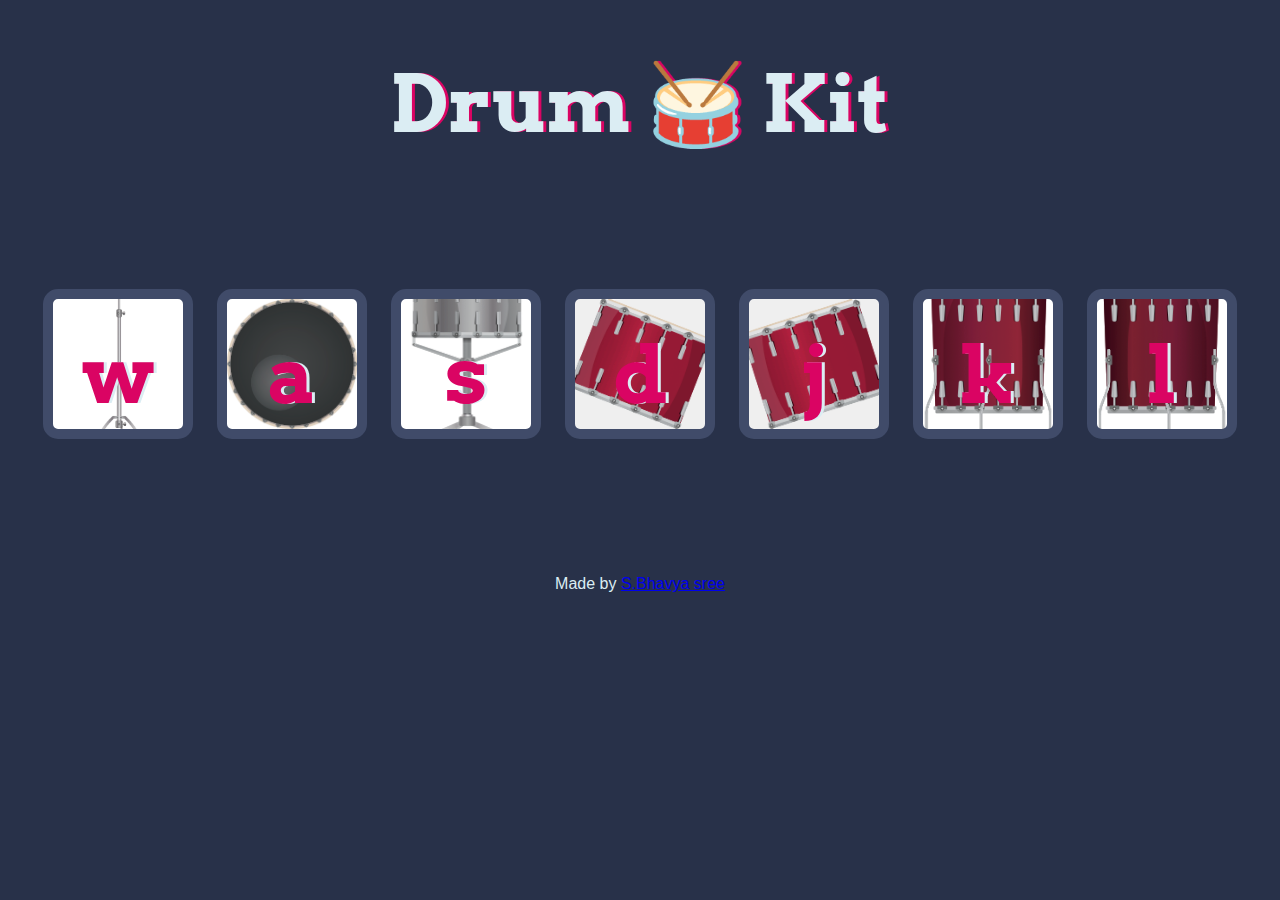
<file: DrumGame/index.html>
<!DOCTYPE html>
<html lang="en" dir="ltr">

<head>
  <meta charset="utf-8">
  <title>Drum Kit</title>
  <link rel="stylesheet" href="styles.css">
  <link href="https://fonts.googleapis.com/css?family=Arvo" rel="stylesheet">
</head>

<body>

  <h1 id="title">Drum 🥁 Kit</h1>
  <div class="set">
    <button class="w drum">w</button>
    <button class="a drum">a</button>
    <button class="s drum">s</button>
    <button class="d drum">d</button>
    <button class="j drum">j</button>
    <button class="k drum">k</button>
    <button class="l drum">l</button>
  </div>


  <footer>
    Made by <a href="https://github.com/Bhavyasree1711">S.Bhavya sree</a>
  </footer>
  <script src="index.js"></script>
</body>

</html>
</file>
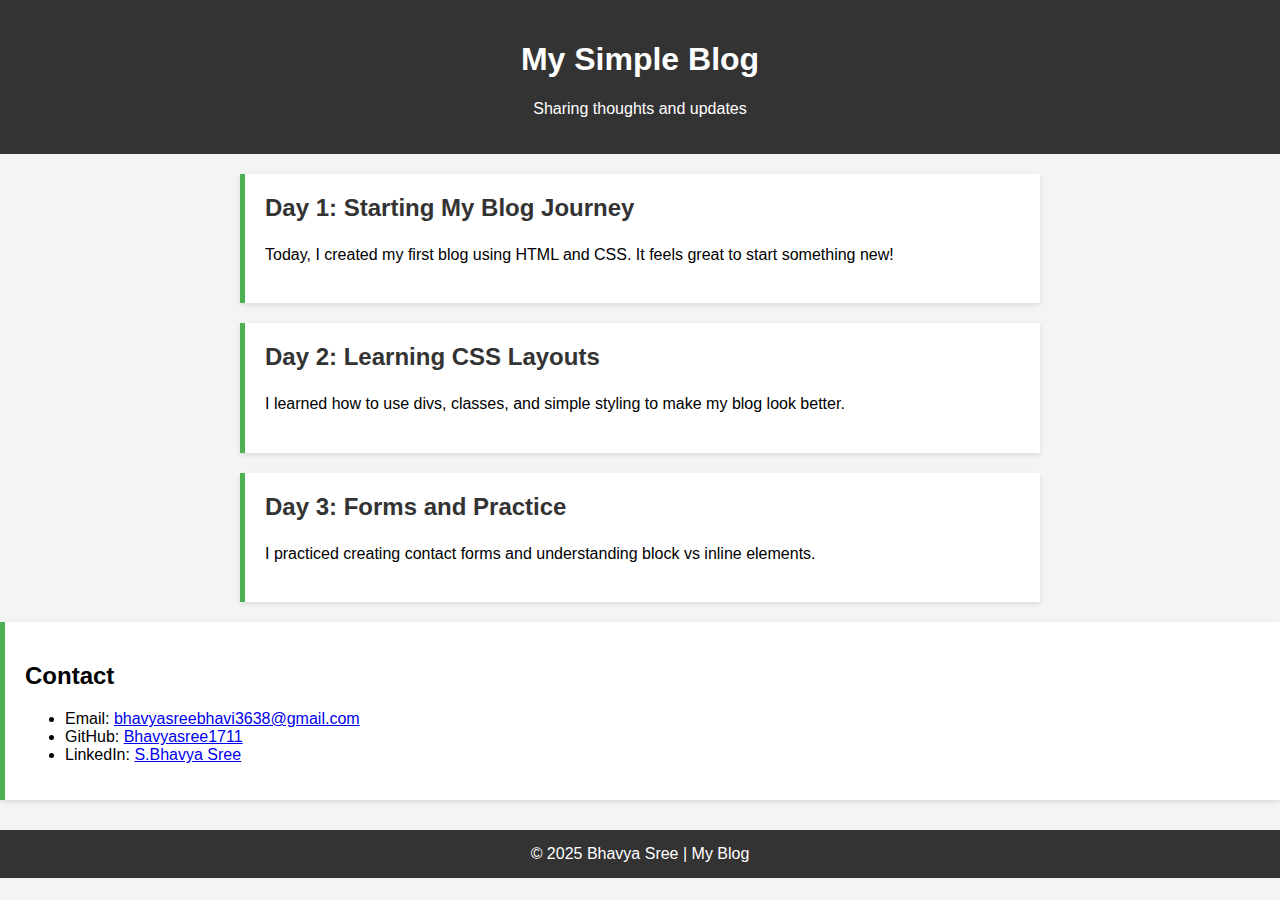
<file: day3.html>
<!DOCTYPE html>
<html lang="en">
<head>
  <meta charset="UTF-8">
  <meta name="viewport" content="width=device-width, initial-scale=1">
  <title>Simple Blog</title>
  <style>
    body {
      font-family: Arial, sans-serif;
      margin: 0;
      padding: 0;
      background: #f4f4f4;
    }

    header {
      background-color: #333;
      color: #fff;
      padding: 20px;
      text-align: center;
    }

    .blog-container {
      max-width: 800px;
      margin: 20px auto;
      padding: 0 15px;
    }

    .post {
      background: #fff;
      padding: 20px;
      margin-bottom: 20px;
      border-left: 5px solid #4CAF50;
      box-shadow: 0 2px 5px rgba(0,0,0,0.1);
    }

    .post h2 {
      margin-top: 0;
      color: #333;
    }

    .post p {
      line-height: 1.6;
    }
     #contact {
       background: #fff;
      padding: 20px;
      margin-bottom: 20px;
      border-left: 5px solid #4CAF50;
      box-shadow: 0 2px 5px rgba(0,0,0,0.1);
    }

    footer {
      background: #333;
      color: #fff;
      text-align: center;
      padding: 15px;
      margin-top: 30px;
    }
   
  </style>
</head>
<body>

  <header>
    <h1>My Simple Blog</h1>
    <p>Sharing thoughts and updates</p>
  </header>

  <div class="blog-container">
    <div class="post">
      <h2>Day 1: Starting My Blog Journey</h2>
      <p>Today, I created my first blog using HTML and CSS. It feels great to start something new!</p>
    </div>

    <div class="post">
      <h2>Day 2: Learning CSS Layouts</h2>
      <p>I learned how to use divs, classes, and simple styling to make my blog look better.</p>
    </div>

    <div class="post">
      <h2>Day 3: Forms and Practice</h2>
      <p>I practiced creating contact forms and understanding block vs inline elements.</p>
    </div>
  </div>
   <section id="contact">
        <h2>Contact</h2>
        <ul>
            <li>Email: <a href="mailto:bhavyasreebhavi3638@gmail.com">bhavyasreebhavi3638@gmail.com</a></li>
            <li>GitHub: <a href="https://github.com/Bhavyasree1711">Bhavyasree1711</a></li>
            <li>
                LinkedIn: <a href="https://www.linkedin.com/in/s-bhavya-sree-1b0b2a1b4/">S.Bhavya Sree</a>
</li>
        </ul>
    </section>

  <footer>
    © 2025 Bhavya Sree | My Blog
  </footer>

</body>
</html>
</file>
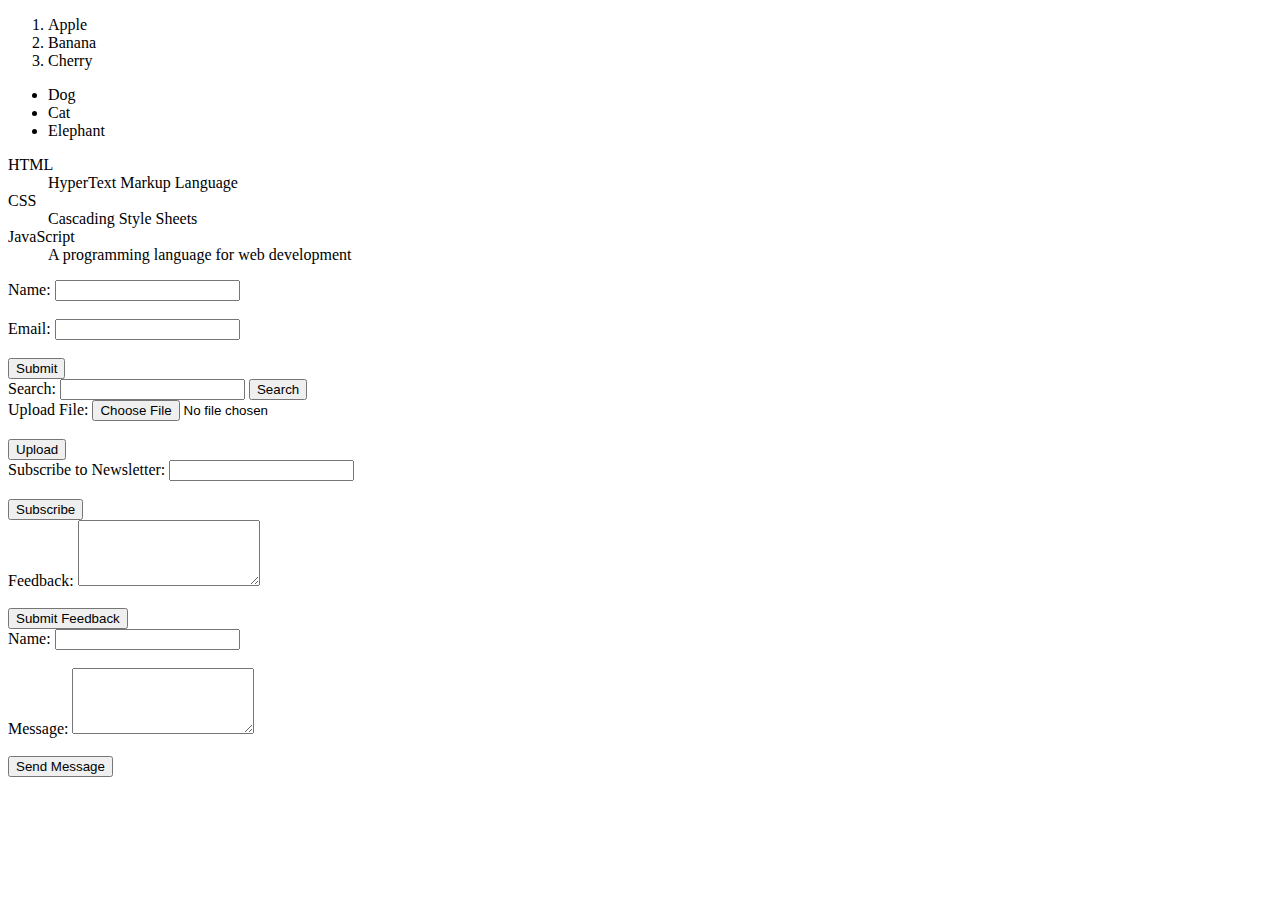
<file: Session4.html>
<!DOCTYPE html>
<html lang="en">
<head>
    <meta charset="UTF-8">
    <meta name="viewport" content="width=<device-width>, initial-scale=1.0">
    <title>Document</title>
</head>
<body>
    <ol>
        <li>Apple</li>
        <li>Banana</li>
        <li>Cherry</li>


    </ol>
    <ul>
        <li>Dog</li>
        <li>Cat</li>
        <li>Elephant</li>
    </ul>

    <dl>
        <dt>HTML</dt>
        <dd>HyperText Markup Language</dd>
        <dt>CSS</dt>
        <dd>Cascading Style Sheets</dd>
        <dt>JavaScript</dt>
        <dd>A programming language for web development</dd>
    </dl>
    <form action="/submit" method="post">
        <label for="name">Name:</label>
        <input type="text" id="name" name="name" required>
        <br><br>
        <label for="email">Email:</label>
        <input type="email" id="email" name="email" required>
        <br><br>
        <input type="submit" value="Submit">
    </form>
    <form action="/search" method="get">
        <label for="search">Search:</label>
        <input type="text" id="search" name="search" required>
        <input type="submit" value="Search">
    </form>
    <form action="/upload" method="post" enctype="multipart/form-data">
        <label for="file">Upload File:</label>
        <input type="file" id="file" name="file" accept=".txt,.pdf,.docx" required>
        <br><br>
        <input type="submit" value="Upload">
    </form>
    <form action="/subscribe" method="post">
        <label for="email">Subscribe to Newsletter:</label>
        <input type="email" id="email" name="email" required>
        <br><br>
        <input type="submit" value="Subscribe">
    </form>
    <form action="/feedback" method="post">
        <label for="feedback">Feedback:</label>
        <textarea id="feedback" name="feedback" rows="4" required></textarea>
        <br><br>
        <input type="submit" value="Submit Feedback">
    </form>
    <form action="/contact" method="post">
        <label for="name">Name:</label>
        <input type="text" id="name" name="name" required>
        <br><br>
        <label for="message">Message:</label>
        <textarea id="message" name="message" rows="4" required></textarea>
        <br><br>
        <input type="submit" value="Send Message">
</body>
</html>
</file>
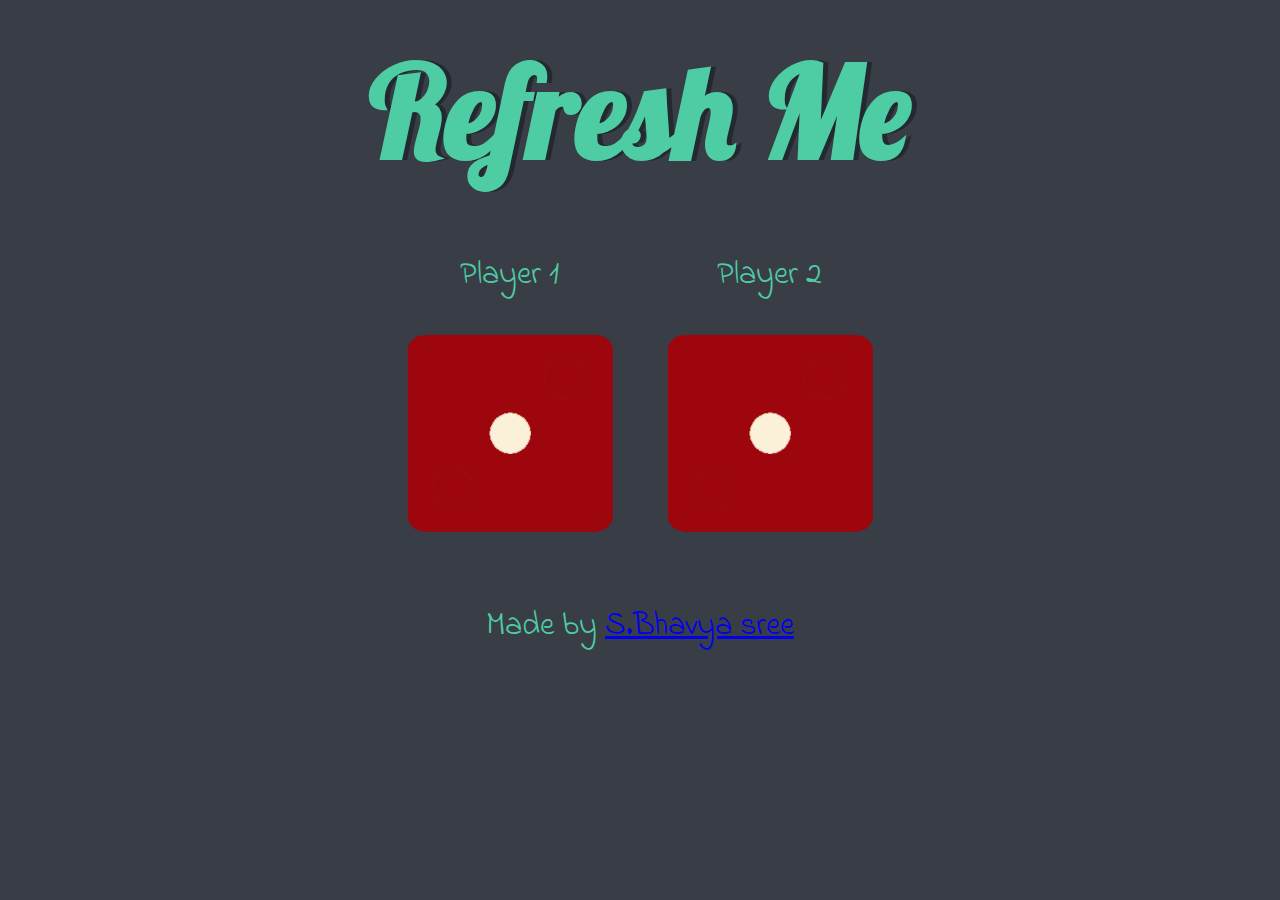
<file: Diece-Challenge game/dicee.html>
<!DOCTYPE html>
<html lang="en" dir="ltr">
  <head>
    <meta charset="utf-8">
    <title>Dicee</title>
    <link rel="stylesheet" href="styles.css">
    <link href="https://fonts.googleapis.com/css?family=Indie+Flower|Lobster" rel="stylesheet">

  </head>
  <body>

    <div class="container">
      <h1>Refresh Me</h1>

      <div class="dice">
        <p>Player 1</p>
        <img class="img1" src="">
      </div>

      <div class="dice">
        <p>Player 2</p>
        <img class="img2" src="">
      </div>

    </div>

    <script src="images/script.js"></script>

  </body>

  <footer>
    <p>Made by <a href="https://github.com/Bhavyasree1711">S.Bhavya sree</a></p>
  </footer>
</html>
</file>
<file: DrumGame/styles.css>
/* body {
  text-align: center;
  background-color: #283149;
}

h1 {
  font-size: 5rem;
  color: #DBEDF3;
  font-family: "Arvo", cursive;
  text-shadow: 3px 0 #DA0463;

}

footer {
  color: #DBEDF3;
  font-family: sans-serif;
}

.w {

}

.a {

}

.s {

}

.d {

}

.j {

}

.k {

}

.l {

}

.set {
  margin: 10% auto;
}

.game-over {
  background-color: red;
  opacity: 0.8;
}

.pressed {
  box-shadow: 0 3px 4px 0 #DBEDF3;
  opacity: 0.5;
}

.red {
  color: red;
}

.drum {
  outline: none;
  border: 10px solid #404B69;
  font-size: 5rem;
  font-family: 'Arvo', cursive;
  line-height: 2;
  font-weight: 900;
  color: #DA0463;
  text-shadow: 3px 0 #DBEDF3;
  border-radius: 15px;
  display: inline-block;
  width: 150px;
  height: 150px;
  text-align: center;
  margin: 10px;
  background-color: white;
} */
body {
  text-align: center;
  background-color: #283149;
}

h1 {
  font-size: 5rem;
  color: #DBEDF3;
  font-family: "Arvo", cursive;
  text-shadow: 3px 0 #DA0463;

}

footer {
  color: #DBEDF3;
  font-family: sans-serif;
}

/* Individual backgrounds */
.w {
  background-image: url("images/crash.png");
}

.a {
  background-image: url("images/kick.png");
}

.s {
  background-image: url("images/snare.png");
}

.d {
  background-image: url("images/tom1.png");
}

.j {
  background-image: url("images/tom2.png");
}

.k {
  background-image: url("images/tom3.png");
}

.l {
  background-image: url("images/tom4.png");
}


.set {
  margin: 10% auto;
}

.game-over {
  background-color: red;
  opacity: 0.8;
}

.pressed {
  box-shadow: 0 3px 4px 0 #DBEDF3;
  opacity: 0.5;
}

.red {
  color: red;
}

.drum {
  outline: none;
  border: 10px solid #404B69;
  font-size: 5rem;
  font-family: 'Arvo', cursive;
  font-weight: 900;
  color: #DA0463;
  text-shadow: 3px 0 #DBEDF3;
  border-radius: 15px;
  display: inline-block;
  width: 150px;
  height: 150px;
  text-align: center;
  margin: 10px;
  line-height: 150px;
  background-size: cover;
  background-position: center;
  background-repeat: no-repeat;
}
</file>
<file: Diece-Challenge game/styles.css>
.container {
  width: 70%;
  margin: auto;
  text-align: center;
}

.dice {
  text-align: center;
  display: inline-block;

}

body {
  background-color: #393E46;
}

h1 {
  margin: 30px;
  font-family: 'Lobster', cursive;
  text-shadow: 5px 0 #232931;
  font-size: 8rem;
  color: #4ECCA3;
}

p {
  font-size: 2rem;
  color: #4ECCA3;
  font-family: 'Indie Flower', cursive;
}

img {
  width: 80%;
}

footer {
  margin-top: 5%;
  color: #EEEEEE;
  text-align: center;
  font-family: 'Indie Flower', cursive;

}

@keyframes shake {
  0% { transform: rotate(0deg); }
  20% { transform: rotate(90deg); }
  40% { transform: rotate(180deg); }
  60% { transform: rotate(270deg); }
  80% { transform: rotate(360deg); }
  100% { transform: rotate(0deg); }
}

.shake {
  animation: shake 0.8s ease;
}
</file>
